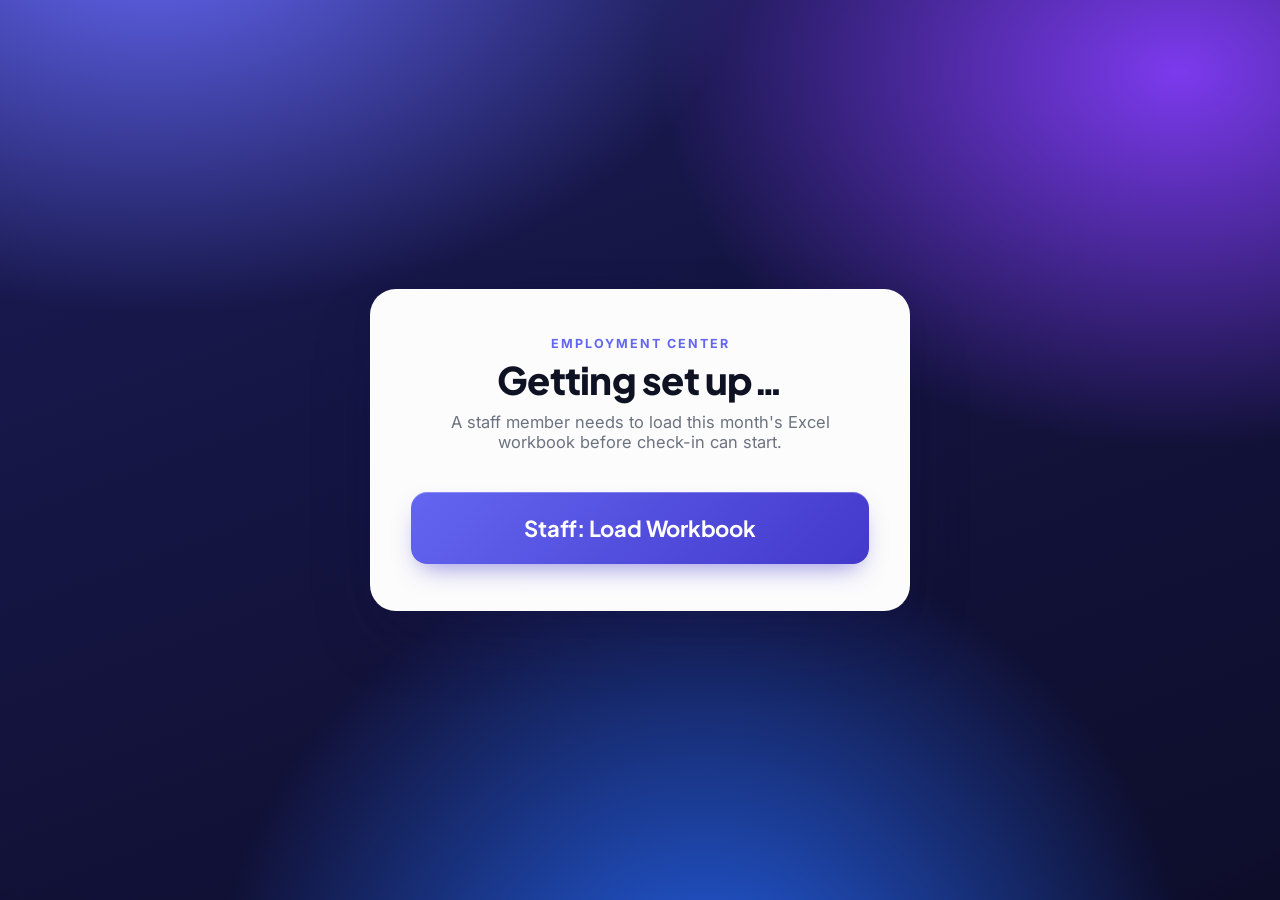
<file: index.html>
<!doctype html>
<html lang="en">
<head>
<meta charset="utf-8">
<meta name="viewport" content="width=device-width, initial-scale=1, viewport-fit=cover">
<title>Employment Center Check-In</title>
<link rel="icon" href="data:image/svg+xml,<svg xmlns='http://www.w3.org/2000/svg' viewBox='0 0 100 100'><text y='.9em' font-size='90'>✅</text></svg>">
<link rel="preconnect" href="https://fonts.googleapis.com">
<link rel="preconnect" href="https://fonts.gstatic.com" crossorigin>
<link href="https://fonts.googleapis.com/css2?family=Plus+Jakarta+Sans:wght@500;600;700;800&family=Inter:wght@400;450;500;600&display=swap" rel="stylesheet">
<link rel="stylesheet" href="assets/style.css">
</head>
<body>

<div id="toast" class="toast" hidden></div>

<!-- ============ NOT READY (no workbook loaded) ============ -->
<section id="screen-notready" class="screen kiosk-bg" hidden>
  <div class="card center">
    <div class="brand-header">
      <p class="eyebrow">Employment Center</p>
      <h1>Getting set up…</h1>
      <p>A staff member needs to load this month's Excel workbook before check-in can start.</p>
    </div>
    <button class="btn big" data-go="staff">Staff: Load Workbook</button>
  </div>
</section>

<!-- ============ HOME / CHECK-IN ============ -->
<section id="screen-home" class="screen kiosk-bg" hidden>
  <div class="card">
    <div class="brand-header">
      <div class="logo-mark"><svg viewBox="0 0 24 24" fill="none" stroke="currentColor" stroke-width="2" stroke-linecap="round" stroke-linejoin="round"><rect x="2" y="7" width="20" height="14" rx="2"/><path d="M16 21V5a2 2 0 0 0-2-2h-4a2 2 0 0 0-2 2v16"/></svg></div>
      <p class="eyebrow">Employment Center</p>
      <h1>Welcome</h1>
      <p>Enter your details to check in.</p>
    </div>
    <form id="form-identify">
      <label class="field"><span class="lbl">First Name</span>
        <input type="text" name="first_name" autocomplete="off" required></label>
      <label class="field"><span class="lbl">Last Name</span>
        <input type="text" name="last_name" autocomplete="off" required></label>
      <label class="field"><span class="lbl">Date of Birth</span>
        <input type="date" name="date_of_birth" required></label>
      <button type="submit" class="btn big green">Continue</button>
    </form>
  </div>
  <a class="subtle-link" data-go="staff">Staff sign-in</a>
</section>

<!-- ============ WELCOME BACK (returning: just confirm) ============ -->
<section id="screen-welcome" class="screen kiosk-bg" hidden>
  <div class="card center">
    <div class="brand-header">
      <div class="logo-mark"><svg viewBox="0 0 24 24" fill="none" stroke="currentColor" stroke-width="2" stroke-linecap="round" stroke-linejoin="round"><rect x="2" y="7" width="20" height="14" rx="2"/><path d="M16 21V5a2 2 0 0 0-2-2h-4a2 2 0 0 0-2 2v16"/></svg></div>
      <p class="eyebrow">Employment Center</p>
      <h1>Welcome back,<br><span id="welcome-name"></span>!</h1>
      <p>You're already signed up. Just check the box to sign in for today.</p>
    </div>
    <label class="tile confirm" id="confirm-tile">
      <input type="checkbox" id="confirm-here"><span class="dot"></span>
      <span>Yes, I'm here today</span>
    </label>
    <button id="btn-checkin" class="btn big green" disabled>Sign In</button>
    <a class="subtle-link" data-go="home">Not you? Start over</a>
  </div>
</section>

<!-- ============ INTAKE FORM ============ -->
<section id="screen-intake" class="screen kiosk-bg" hidden>
  <div class="card">
    <div class="brand-header">
      <div class="logo-mark"><svg viewBox="0 0 24 24" fill="none" stroke="currentColor" stroke-width="2" stroke-linecap="round" stroke-linejoin="round"><rect x="2" y="7" width="20" height="14" rx="2"/><path d="M16 21V5a2 2 0 0 0-2-2h-4a2 2 0 0 0-2 2v16"/></svg></div>
      <p class="eyebrow">Employment Center</p>
      <h1 id="intake-title">New Client Sign-Up</h1>
      <p>First time here? Answer a few questions to sign up — then you're checked in.</p>
    </div>
    <form id="form-intake">
      <label class="field"><span class="lbl">First Name</span>
        <input type="text" name="first_name" required></label>
      <label class="field"><span class="lbl">Last Name</span>
        <input type="text" name="last_name" required></label>
      <label class="field"><span class="lbl">Date of Birth</span>
        <input type="date" name="date_of_birth" required></label>
      <label class="field"><span class="lbl">UID (if applicable)</span>
        <input type="text" name="uid" autocomplete="off"></label>

      <div class="group" data-group="veteran">
        <div class="legend">Veteran?</div>
        <div class="tiles">
          <label class="tile"><input type="radio" name="veteran" value="1"><span class="dot"></span><span>Yes</span></label>
          <label class="tile"><input type="radio" name="veteran" value="0" checked><span class="dot"></span><span>No</span></label>
        </div>
      </div>

      <div class="group" data-group="hispanic">
        <div class="legend">Hispanic / Latino?</div>
        <div class="tiles">
          <label class="tile"><input type="radio" name="hispanic" value="1"><span class="dot"></span><span>Yes</span></label>
          <label class="tile"><input type="radio" name="hispanic" value="0" checked><span class="dot"></span><span>No</span></label>
        </div>
      </div>

      <div class="group">
        <div class="legend">Race</div>
        <div class="tiles">
          <label class="tile"><input type="radio" name="race" value="white"><span class="dot"></span><span>White</span></label>
          <label class="tile"><input type="radio" name="race" value="black"><span class="dot"></span><span>Black</span></label>
          <label class="tile"><input type="radio" name="race" value="asian"><span class="dot"></span><span>Asian</span></label>
          <label class="tile"><input type="radio" name="race" value="american_indian"><span class="dot"></span><span>American Indian</span></label>
          <label class="tile"><input type="radio" name="race" value="other_multi"><span class="dot"></span><span>Other / Multi</span></label>
        </div>
      </div>

      <label class="field"><span class="lbl">Household Size</span>
        <input type="number" name="house_size" min="1" max="30" inputmode="numeric"></label>

      <div class="group">
        <div class="legend">Household Type</div>
        <div class="tiles">
          <label class="tile"><input type="radio" name="household_type" value="single_non_elderly"><span class="dot"></span><span>Single, Non-Elderly</span></label>
          <label class="tile"><input type="radio" name="household_type" value="elderly"><span class="dot"></span><span>Elderly (62+)</span></label>
          <label class="tile"><input type="radio" name="household_type" value="single_parent"><span class="dot"></span><span>Single Parent</span></label>
          <label class="tile"><input type="radio" name="household_type" value="two_parent"><span class="dot"></span><span>Two Parent</span></label>
          <label class="tile"><input type="radio" name="household_type" value="other"><span class="dot"></span><span>Other</span></label>
        </div>
      </div>

      <div class="group">
        <div class="legend">Population Category</div>
        <div class="tiles">
          <label class="tile"><input type="radio" name="population_category" value="adult"><span class="dot"></span><span>Adult</span></label>
          <label class="tile"><input type="radio" name="population_category" value="tay"><span class="dot"></span><span>TAY (18-24)</span></label>
          <label class="tile"><input type="radio" name="population_category" value="family_with_minor"><span class="dot"></span><span>Family With Minor</span></label>
          <label class="tile"><input type="radio" name="population_category" value="senior"><span class="dot"></span><span>Senior</span></label>
        </div>
      </div>

      <div class="group" data-group="female_head">
        <div class="legend">Female Head of Household?</div>
        <div class="tiles">
          <label class="tile"><input type="radio" name="female_head" value="1"><span class="dot"></span><span>Yes</span></label>
          <label class="tile"><input type="radio" name="female_head" value="0" checked><span class="dot"></span><span>No</span></label>
        </div>
      </div>

      <div class="group" data-group="disabled">
        <div class="legend">Disabled?</div>
        <div class="tiles">
          <label class="tile"><input type="radio" name="disabled" value="1"><span class="dot"></span><span>Yes</span></label>
          <label class="tile"><input type="radio" name="disabled" value="0" checked><span class="dot"></span><span>No</span></label>
        </div>
      </div>

      <div class="group">
        <div class="legend">Visitor Type</div>
        <div class="tiles">
          <label class="tile"><input type="radio" name="visitor_type" value="resident"><span class="dot"></span><span>Resident (Lot O / Program)</span></label>
          <label class="tile"><input type="radio" name="visitor_type" value="walk_in" checked><span class="dot"></span><span>Walk-In / Community Guest</span></label>
        </div>
      </div>

      <button type="submit" class="btn big green">Sign Up &amp; Check In</button>
      <a class="subtle-link" data-go="home">Cancel</a>
    </form>
  </div>
</section>

<!-- ============ DONE ============ -->
<section id="screen-done" class="screen kiosk-bg" hidden>
  <div class="card center">
    <div class="check-circle">
      <svg viewBox="0 0 24 24" fill="none" stroke="#fff" stroke-width="3"
           stroke-linecap="round" stroke-linejoin="round"><path d="M20 6 9 17l-5-5"/></svg>
    </div>
    <h1>You're checked in.</h1>
    <p id="done-name">Thank you.</p>
    <p class="muted" style="margin-top:16px">Returning to the home screen…</p>
  </div>
</section>

<!-- ============ STAFF / ADMIN ============ -->
<section id="screen-staff" class="screen admin-bg" hidden>
  <header class="topbar"><div class="topbar-inner">
    <span class="logo">Employment Center · Staff</span>
    <nav><a data-go="home">← Back to Kiosk</a></nav>
  </div></header>

  <div class="admin-shell">
    <div class="panel">
      <h3>Workbook</h3>
      <p class="hint" id="wb-status">No workbook loaded.</p>
      <div class="dropzone" id="dropzone">
        <div class="big-icon">📄⬇️</div>
        <p>Drop your Excel workbook here, or click to browse</p>
        <small>.xlsx only · nothing is uploaded — it stays on this device</small>
        <div class="filename" id="wb-filename"></div>
        <input type="file" id="wb-input" accept=".xlsx" hidden>
      </div>
      <div class="inline-actions" style="margin-top:16px">
        <button class="btn" id="btn-download">⬇ Download updated workbook</button>
        <button class="btn ghost" id="btn-clear">Clear this device</button>
      </div>
    </div>

    <h2 class="section">Today</h2>
    <p class="muted" id="today-label" style="margin-top:-6px"></p>
    <div class="stat-grid" id="stat-grid"></div>

    <div class="panel" style="margin-top:26px">
      <h3>How this works</h3>
      <p class="hint">All data lives in your Excel workbook — nothing is stored on any server.
      New clients answer the sign-up questions once (written to the <strong>Intakes</strong> sheet);
      every visit is added to the <strong>Sign Ins</strong> sheet. The workbook is kept on this
      device so sign-ins continue all day. Click <strong>Download updated workbook</strong> to save
      it back to your files whenever you like.</p>
    </div>
  </div>
</section>

<script src="vendor/xlsx.full.min.js"></script>
<script src="assets/app.js"></script>
</body>
</html>
</file>
<file: assets/style.css>
:root {
  --brand: #4338ca; --brand-2: #6366f1; --brand-3: #7c3aed;
  --brand-ink: #312e81; --brand-tint: #eef1fe;
  --emerald: #10b981; --emerald-2: #059669;
  --ink: #0f1222; --muted: #6b7280; --line: #e7e8f0;
  --card: #ffffff; --danger: #e11d48;
  --radius: 26px; --radius-sm: 16px;
  --shadow-lg: 0 30px 70px -18px rgba(23,23,70,.45), 0 10px 28px -12px rgba(23,23,70,.28);
  --shadow-md: 0 14px 34px -14px rgba(23,23,70,.28);
  --font: "Inter", -apple-system, BlinkMacSystemFont, "Segoe UI", Roboto, sans-serif;
  --display: "Plus Jakarta Sans", var(--font);
}
* { box-sizing: border-box; }
[hidden] { display: none !important; }   /* must win over .kiosk-bg/.admin-bg display */
html, body { margin: 0; }
body { font-family: var(--font); background: #0e1030; color: var(--ink);
  -webkit-font-smoothing: antialiased; text-rendering: optimizeLegibility; }
.muted { color: var(--muted); }

/* ---------- Backgrounds ---------- */
.screen { min-height: 100vh; min-height: 100dvh; }
.kiosk-bg {
  position: relative; overflow: hidden;
  display: flex; flex-direction: column; align-items: center; justify-content: center;
  padding: 28px;
  background:
    radial-gradient(1100px 700px at 12% -8%, #6366f1 0%, transparent 55%),
    radial-gradient(1000px 720px at 92% 8%, #7c3aed 0%, transparent 52%),
    radial-gradient(900px 900px at 55% 115%, #2563eb 0%, transparent 55%),
    linear-gradient(160deg, #1b1b57 0%, #12123a 60%, #0d0d2b 100%);
}
.kiosk-bg::after {           /* subtle grain/vignette for depth */
  content: ""; position: absolute; inset: 0; pointer-events: none;
  background: radial-gradient(120% 120% at 50% 40%, transparent 60%, rgba(0,0,0,.28) 100%);
}

/* ---------- Cards ---------- */
.card {
  position: relative; z-index: 1; width: 100%; max-width: 540px;
  background: rgba(255,255,255,.99);
  border: 1px solid rgba(255,255,255,.7);
  border-radius: var(--radius);
  box-shadow: var(--shadow-lg);
  padding: 46px 40px;
  animation: rise .5s cubic-bezier(.2,.7,.2,1) both;
}
.card.center { text-align: center; }
@keyframes rise { from { opacity: 0; transform: translateY(14px) scale(.985); } to { opacity: 1; transform: none; } }

/* ---------- Brand header ---------- */
.brand-header { text-align: center; margin-bottom: 30px; }
.logo-mark {
  width: 66px; height: 66px; margin: 0 auto 18px; border-radius: 20px;
  display: grid; place-items: center; color: #fff;
  background: linear-gradient(140deg, var(--brand-2), var(--brand));
  box-shadow: 0 14px 30px -10px rgba(67,56,202,.65), inset 0 1px 0 rgba(255,255,255,.35);
}
.logo-mark svg { width: 32px; height: 32px; }
.brand-header .eyebrow {
  text-transform: uppercase; letter-spacing: .16em; font-size: 12.5px; font-weight: 700;
  color: var(--brand-2); margin: 0 0 8px;
}
.brand-header h1 {
  font-family: var(--display); font-weight: 800; letter-spacing: -.02em;
  margin: 0; font-size: 38px; line-height: 1.1; color: var(--ink);
}
.brand-header p { color: var(--muted); margin: 12px 0 0; font-size: 16.5px; }

/* ---------- Fields ---------- */
label.field { display: block; margin: 0 0 18px; }
label.field .lbl { display: block; font-weight: 600; font-size: 14.5px; color: #374151; margin-bottom: 8px; }
input[type=text], input[type=date], input[type=number], input[type=search], select {
  width: 100%; font-family: var(--font); font-size: 18px; padding: 15px 16px;
  border: 1.5px solid var(--line); border-radius: var(--radius-sm);
  background: #fbfcff; color: var(--ink); transition: border-color .15s, box-shadow .15s, background .15s;
}
input::placeholder { color: #9aa1b2; }
input:focus, select:focus { outline: none; border-color: var(--brand-2); background: #fff;
  box-shadow: 0 0 0 4px rgba(99,102,241,.16); }

/* ---------- Buttons ---------- */
.btn {
  display: inline-flex; align-items: center; justify-content: center; gap: 10px; width: 100%;
  font-family: var(--display); font-size: 19px; font-weight: 700; letter-spacing: -.01em;
  padding: 18px 24px; margin-top: 6px; border: none; border-radius: var(--radius-sm);
  color: #fff; cursor: pointer; text-decoration: none;
  background: linear-gradient(135deg, var(--brand-2), var(--brand));
  box-shadow: 0 12px 26px -10px rgba(67,56,202,.6), inset 0 1px 0 rgba(255,255,255,.25);
  transition: transform .12s cubic-bezier(.2,.7,.2,1), box-shadow .2s, filter .2s;
}
.btn:hover { transform: translateY(-2px); box-shadow: 0 18px 34px -10px rgba(67,56,202,.6); }
.btn:active { transform: translateY(0); }
.btn.big { font-size: 22px; padding: 22px; margin-top: 10px; }
.btn.green { background: linear-gradient(135deg, #34d399, var(--emerald-2));
  box-shadow: 0 12px 26px -10px rgba(5,150,105,.6), inset 0 1px 0 rgba(255,255,255,.25); }
.btn.green:hover { box-shadow: 0 18px 34px -10px rgba(5,150,105,.6); }
.btn.ghost { background: #fff; color: var(--brand); border: 1.5px solid var(--line);
  box-shadow: none; font-size: 16.5px; padding: 15px; }
.btn.ghost:hover { border-color: var(--brand-2); background: var(--brand-tint); transform: translateY(-1px); }
.btn[disabled] { opacity: .5; cursor: default; transform: none; box-shadow: none; filter: grayscale(.2); }

.subtle-link { display: inline-block; margin-top: 22px; color: rgba(226,230,255,.85);
  text-decoration: none; font-size: 14.5px; font-weight: 500; cursor: pointer; }
.card .subtle-link { color: var(--muted); }
.subtle-link:hover { color: #fff; }
.card .subtle-link:hover { color: var(--brand); }

/* ---------- Choice tiles ---------- */
.group { margin: 0 0 24px; }
.group > .legend { font-family: var(--display); font-weight: 700; font-size: 16px; color: #1f2333; margin-bottom: 11px; }
.tiles { display: grid; gap: 10px; grid-template-columns: repeat(auto-fit, minmax(148px, 1fr)); }
.tile {
  position: relative; display: flex; align-items: center; gap: 11px; padding: 15px 16px;
  border: 1.5px solid var(--line); border-radius: 15px; cursor: pointer; font-size: 16px; font-weight: 500;
  background: #fbfcff; user-select: none; transition: border-color .14s, background .14s, box-shadow .14s, transform .12s;
}
.tile:hover { border-color: #c7cbf5; transform: translateY(-1px); }
.tile input { position: absolute; opacity: 0; pointer-events: none; }
.tile .dot { width: 22px; height: 22px; border-radius: 50%; border: 2px solid #cbd0e0;
  flex: 0 0 auto; display: grid; place-items: center; transition: border-color .14s, background .14s; }
.tile input:checked ~ .dot { border-color: var(--brand-2); background: var(--brand-2); }
.tile input:checked ~ .dot::after { content: ""; width: 8px; height: 8px; border-radius: 50%; background: #fff; }
.tile:has(input:checked) { border-color: var(--brand-2); background: var(--brand-tint);
  box-shadow: 0 0 0 3px rgba(99,102,241,.14); }
.tile.confirm { justify-content: center; font-size: 19px; font-weight: 600; padding: 22px; margin-bottom: 18px; }
.tile.confirm .dot { border-radius: 7px; width: 26px; height: 26px; }
.tile.confirm:has(input:checked) { border-color: var(--emerald); background: #e9fbf3; box-shadow: 0 0 0 3px rgba(16,185,129,.16); }
.tile.confirm input:checked ~ .dot { border-color: var(--emerald); background: var(--emerald); border-radius: 7px; }
.tile.confirm input:checked ~ .dot::after { border-radius: 2px; width: 9px; height: 9px; }

/* ---------- Done screen ---------- */
.check-circle {
  width: 116px; height: 116px; margin: 0 auto 26px; border-radius: 50%;
  background: linear-gradient(140deg, #34d399, var(--emerald-2));
  display: grid; place-items: center; color: #fff;
  box-shadow: 0 20px 44px -14px rgba(5,150,105,.6); animation: pop .5s cubic-bezier(.2,.9,.2,1) both;
}
.check-circle::before { content: ""; position: absolute; width: 116px; height: 116px; border-radius: 50%;
  border: 2px solid rgba(16,185,129,.35); animation: ring 1.6s ease-out infinite; }
.check-circle svg { width: 58px; height: 58px; }
.card.center h1 { font-family: var(--display); font-size: 38px; font-weight: 800; letter-spacing: -.02em; margin: 0 0 8px; }
.card.center > p { font-size: 18px; color: var(--muted); }
@keyframes pop { 0% { transform: scale(.6); opacity: 0; } 100% { transform: scale(1); opacity: 1; } }
@keyframes ring { 0% { transform: scale(1); opacity: .7; } 100% { transform: scale(1.5); opacity: 0; } }

/* ---------- Toast ---------- */
.toast { position: fixed; top: 18px; left: 50%; transform: translateX(-50%); z-index: 100;
  background: rgba(17,18,45,.94); color: #fff; padding: 13px 20px; border-radius: 14px;
  box-shadow: var(--shadow-md); font-size: 15px; font-weight: 500; max-width: 90%;
  border: 1px solid rgba(255,255,255,.12); backdrop-filter: blur(8px); }
.toast.err { background: rgba(190,18,60,.95); }

/* ---------- Staff / admin ---------- */
.admin-bg { background: #f5f6fb; }
.topbar { background: linear-gradient(120deg, var(--brand), var(--brand-3)); color: #fff;
  padding: 20px; box-shadow: 0 10px 30px -16px rgba(49,46,129,.7); }
.topbar-inner { max-width: 1000px; margin: 0 auto; display: flex; align-items: center; gap: 20px; }
.topbar .logo { font-family: var(--display); font-weight: 800; font-size: 19px; letter-spacing: -.01em; }
.topbar nav { margin-left: auto; }
.topbar nav a { color: #fff; text-decoration: none; padding: 10px 16px; border-radius: 12px;
  font-weight: 600; font-size: 14.5px; cursor: pointer; background: rgba(255,255,255,.14); }
.topbar nav a:hover { background: rgba(255,255,255,.24); }
.admin-shell { max-width: 1000px; margin: 0 auto; padding: 28px 20px 70px; }
h2.section { font-family: var(--display); font-size: 22px; font-weight: 800; letter-spacing: -.01em; margin: 32px 0 6px; }

.stat-grid { display: grid; gap: 16px; grid-template-columns: repeat(auto-fit, minmax(190px, 1fr)); margin-top: 16px; }
.stat { position: relative; background: var(--card); border-radius: 20px; padding: 24px; border: 1px solid var(--line);
  box-shadow: var(--shadow-md); overflow: hidden; }
.stat::before { content: ""; position: absolute; top: 0; left: 0; right: 0; height: 4px;
  background: linear-gradient(90deg, var(--brand-2), var(--brand-3)); }
.stat .num { font-family: var(--display); font-size: 42px; font-weight: 800; letter-spacing: -.03em;
  line-height: 1; background: linear-gradient(120deg, var(--brand-2), var(--brand)); -webkit-background-clip: text;
  background-clip: text; color: transparent; }
.stat .lbl { color: var(--muted); margin-top: 10px; font-size: 14.5px; font-weight: 500; }

.panel { background: var(--card); border-radius: 22px; padding: 26px; box-shadow: var(--shadow-md);
  border: 1px solid var(--line); }
.panel h3 { font-family: var(--display); margin: 0 0 6px; font-size: 19px; font-weight: 700; }
.panel .hint { color: var(--muted); font-size: 14.5px; margin: 0 0 4px; line-height: 1.6; }
.inline-actions { display: flex; gap: 12px; flex-wrap: wrap; }
.inline-actions .btn { width: auto; font-size: 16px; padding: 14px 22px; margin: 0; }

.dropzone { border: 2px dashed #c3c9e6; border-radius: 20px; padding: 40px 24px; text-align: center;
  background: linear-gradient(180deg, #fbfcff, #f3f5ff); transition: border-color .16s, background .16s, transform .12s;
  cursor: pointer; margin-top: 16px; }
.dropzone:hover { border-color: var(--brand-2); }
.dropzone.drag { border-color: var(--brand-2); background: var(--brand-tint); transform: scale(1.01); }
.dropzone .big-icon { font-size: 42px; }
.dropzone p { margin: 12px 0 4px; font-size: 17px; font-weight: 600; color: #2a2f45; }
.dropzone small { color: var(--muted); }
.dropzone .filename { margin-top: 12px; font-weight: 700; color: var(--brand); }

@media (max-width: 560px) {
  .brand-header h1, .card.center h1 { font-size: 30px; }
  .card { padding: 34px 24px; }
}
</file>
